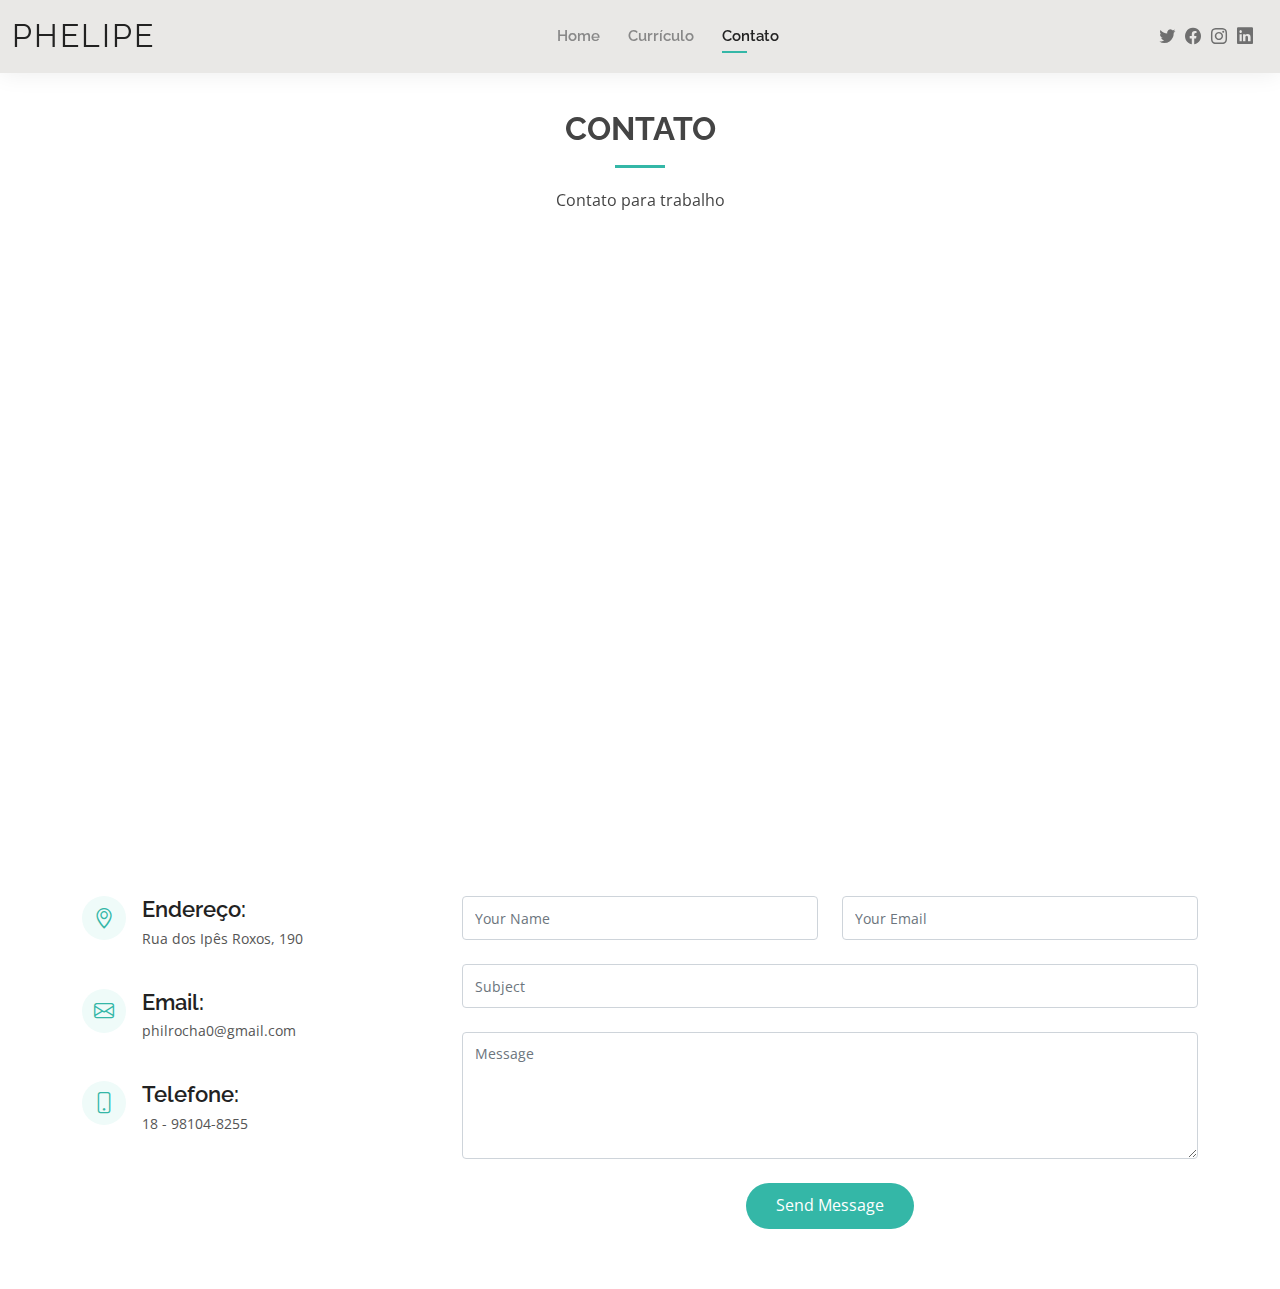
<file: Phelipe/contato.html>
<!DOCTYPE html>
<html lang="en">

<head>
  <meta charset="utf-8">
  <meta content="width=device-width, initial-scale=1.0" name="viewport">

  <title>Contato - Phelipe</title>
  <meta content="" name="description">
  <meta content="" name="keywords">

  

  <!-- Google Fonts -->
  <link href="https://fonts.googleapis.com/css?family=Open+Sans:300,300i,400,400i,600,600i,700,700i|Raleway:300,300i,400,400i,500,500i,600,600i,700,700i|Poppins:300,300i,400,400i,500,500i,600,600i,700,700i" rel="stylesheet">

  
  <link href="assets/vendor/aos/aos.css" rel="stylesheet">
  <link href="assets/vendor/bootstrap/css/bootstrap.min.css" rel="stylesheet">
  <link href="assets/vendor/bootstrap-icons/bootstrap-icons.css" rel="stylesheet">
  <link href="assets/vendor/boxicons/css/boxicons.min.css" rel="stylesheet">
  <link href="assets/vendor/glightbox/css/glightbox.min.css" rel="stylesheet">
  <link href="assets/vendor/swiper/swiper-bundle.min.css" rel="stylesheet">

  
  <link href="assets/css/style.css" rel="stylesheet">


</head>

<body>

  <!-- ======= Header ======= -->
  <header id="header" class="fixed-top">
    <div class="container-fluid d-flex justify-content-between align-items-center">

      <h1 class="logo me-auto me-lg-0"><a href="index.html">Phelipe</a></h1>
    

      <nav id="navbar" class="navbar order-last order-lg-0">
        <ul>
          <li><a href="index.html">Home</a></li>
        
          <li><a href="curriculo.html">Currículo</a></li>
        
          <li><a class="active" href="contato.html">Contato</a></li>
        </ul>
        <i class="bi bi-list mobile-nav-toggle"></i>
      </nav><!-- .navbar -->

      <div class="header-social-links">
        <a href="#" class="twitter"><i class="bi bi-twitter"></i></a>
        <a href="#" class="facebook"><i class="bi bi-facebook"></i></a>
        <a href="#" class="instagram"><i class="bi bi-instagram"></i></a>
        <a href="#" class="linkedin"><i class="bi bi-linkedin"></i></i></a>
      </div>

    </div>

  </header><!-- End Header -->

  <main id="main">

    <!-- ======= Contact Section ======= -->
    <section id="contact" class="contact">
      <div class="container" data-aos="fade-up">

        <div class="section-title">
          <h2>Contato</h2>
          <p>Contato para trabalho</p>
        </div>

        <div>
          <iframe src="https://www.google.com/maps/embed?pb=!1m18!1m12!1m3!1d3696.352397082422!2d-51.42906608558077!3d-22.112535815569355!2m3!1f0!2f0!3f0!3m2!1i1024!2i768!4f13.1!3m3!1m2!1s0x9493f4014a2d639b%3A0xe8b37d7ded98b05a!2sR.%20dos%20Ip%C3%AAs%20Roxos%2C%20190%20-%20N%C3%BAcleo%20Bartholomeu%20Bueno%20de%20Miranda%2C%20Pres.%20Prudente%20-%20SP%2C%2019066-000!5e0!3m2!1sen!2sbr!4v1622657402879!5m2!1sen!2sbr" width="1024" height="600" style="border:0;" allowfullscreen="" loading="lazy"></iframe>
        </div>

        <div class="row mt-5">

          <div class="col-lg-4">
            <div class="info">
              <div class="address">
                <i class="bi bi-geo-alt"></i>
                <h4>Endereço:</h4>
                <p>Rua dos Ipês Roxos, 190</p>
              </div>

              <div class="email">
                <i class="bi bi-envelope"></i>
                <h4>Email:</h4>
                <p>philrocha0@gmail.com</p>
              </div>

              <div class="phone">
                <i class="bi bi-phone"></i>
                <h4>Telefone:</h4>
                <p>18 - 98104-8255</p>
              </div>

            </div>

          </div>

          <div class="col-lg-8 mt-5 mt-lg-0">

            <form action="forms/contact.php" method="post" role="form" class="php-email-form">
              <div class="row">
                <div class="col-md-6 form-group">
                  <input type="text" name="name" class="form-control" id="name" placeholder="Your Name" required>
                </div>
                <div class="col-md-6 form-group mt-3 mt-md-0">
                  <input type="email" class="form-control" name="email" id="email" placeholder="Your Email" required>
                </div>
              </div>
              <div class="form-group mt-3">
                <input type="text" class="form-control" name="subject" id="subject" placeholder="Subject" required>
              </div>
              <div class="form-group mt-3">
                <textarea class="form-control" name="message" rows="5" placeholder="Message" required></textarea>
              </div>
              <div class="my-3">
                <div class="loading">Loading</div>
                <div class="error-message"></div>
                <div class="sent-message">Your message has been sent. Thank you!</div>
              </div>
              <div class="text-center"><button type="submit">Send Message</button></div>
            </form>

          </div>

        </div>

      </div>
    </section><!-- End Contact Section -->

  </main><!-- End #main -->


 

  <div id="preloader"></div>
  <a href="#" class="back-to-top d-flex align-items-center justify-content-center"><i class="bi bi-arrow-up-short"></i></a>

  <!-- Vendor JS Files -->
  <script src="assets/vendor/aos/aos.js"></script>
  <script src="assets/vendor/bootstrap/js/bootstrap.bundle.min.js"></script>
  <script src="assets/vendor/glightbox/js/glightbox.min.js"></script>
  <script src="assets/vendor/isotope-layout/isotope.pkgd.min.js"></script>
  <script src="assets/vendor/php-email-form/validate.js"></script>
  <script src="assets/vendor/purecounter/purecounter.js"></script>
  <script src="assets/vendor/swiper/swiper-bundle.min.js"></script>
  <script src="assets/vendor/waypoints/noframework.waypoints.js"></script>

  <!-- Template Main JS File -->
  <script src="assets/js/main.js"></script>

</body>

</html>
</file>
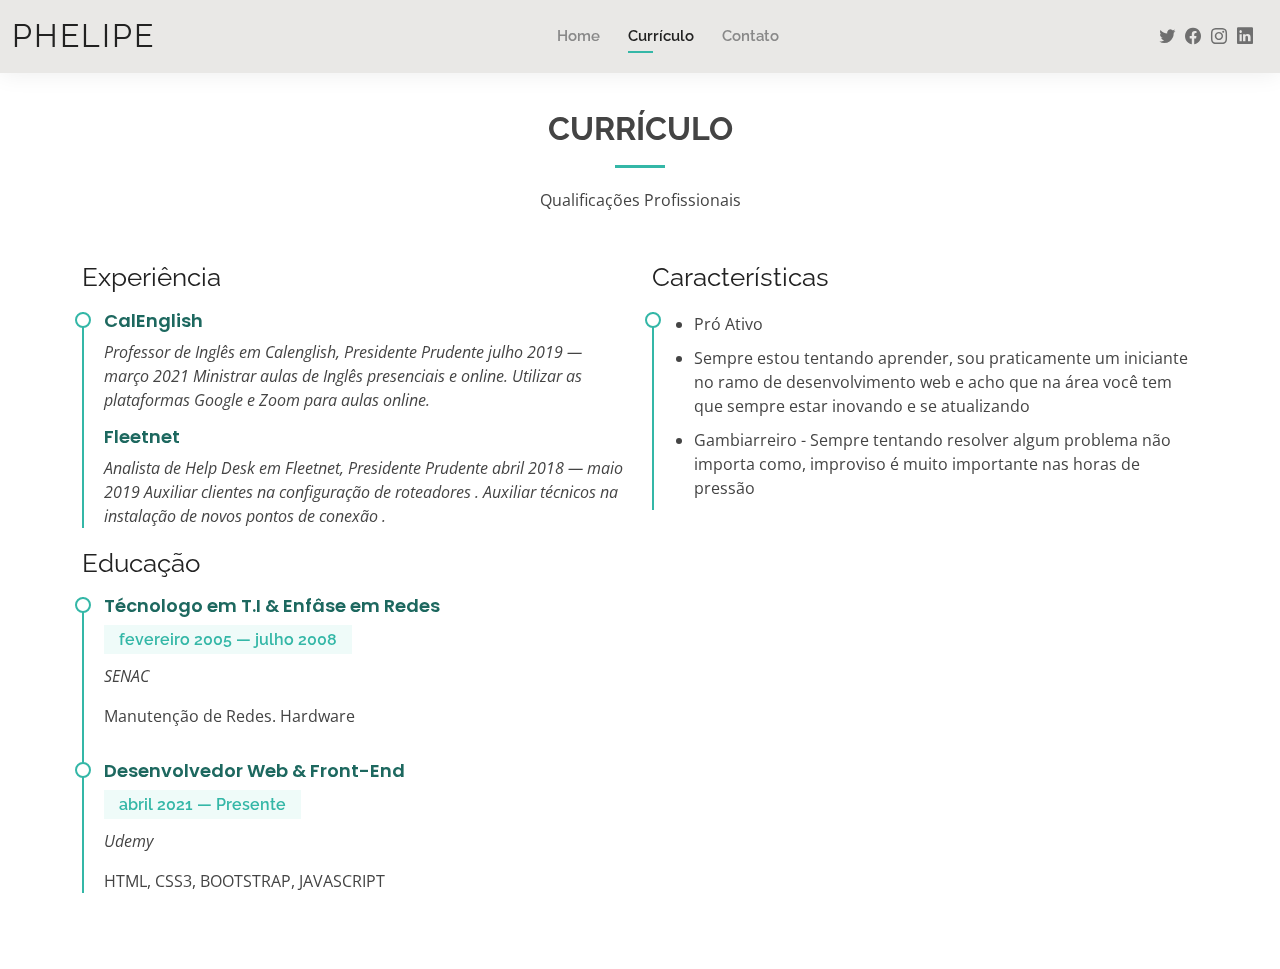
<file: Phelipe/curriculo.html>
<!DOCTYPE html>
<html lang="en">

<head>
  <meta charset="utf-8">
  <meta content="width=device-width, initial-scale=1.0" name="viewport">

  <title>Currículo - Phelipe</title>
  <meta content="" name="description">
  <meta content="" name="keywords">


  <!-- Google Fonts -->
  <link href="https://fonts.googleapis.com/css?family=Open+Sans:300,300i,400,400i,600,600i,700,700i|Raleway:300,300i,400,400i,500,500i,600,600i,700,700i|Poppins:300,300i,400,400i,500,500i,600,600i,700,700i" rel="stylesheet">

  <link href="assets/vendor/aos/aos.css" rel="stylesheet">
  <link href="assets/vendor/bootstrap/css/bootstrap.min.css" rel="stylesheet">
  <link href="assets/vendor/bootstrap-icons/bootstrap-icons.css" rel="stylesheet">
  <link href="assets/vendor/boxicons/css/boxicons.min.css" rel="stylesheet">
  <link href="assets/vendor/glightbox/css/glightbox.min.css" rel="stylesheet">
  <link href="assets/vendor/swiper/swiper-bundle.min.css" rel="stylesheet">

  <link href="assets/css/style.css" rel="stylesheet">

  
</head>

<body>

  <!-- ======= Header ======= -->
  <header id="header" class="fixed-top">
    <div class="container-fluid d-flex justify-content-between align-items-center">

      <h1 class="logo me-auto me-lg-0"><a href="index.html">Phelipe</a></h1>
      
      <nav id="navbar" class="navbar order-last order-lg-0">
        <ul>
          <li><a href="index.html">Home</a></li>
          
          <li><a class="active" href="curriculo.html">Currículo</a></li>
          <li><a href="contato.html">Contato</a></li>
        </ul>
        <i class="bi bi-list mobile-nav-toggle"></i>
      </nav><!-- .navbar -->

      <div class="header-social-links">
        <a href="#" class="twitter"><i class="bi bi-twitter"></i></a>
        <a href="#" class="facebook"><i class="bi bi-facebook"></i></a>
        <a href="#" class="instagram"><i class="bi bi-instagram"></i></a>
        <a href="#" class="linkedin"><i class="bi bi-linkedin"></i></i></a>
      </div>

    </div>

  </header><!-- End Header -->

  <main id="main">

    <!-- ======= CURRICULO ======= -->
    <section id="resume" class="resume">
      <div class="container" data-aos="fade-up">

        <div class="section-title">
          <h2>Currículo</h2>
          <p>Qualificações Profissionais</p>
        </div>

        <div class="row">
          <div class="col-lg-6">
            <h3 class="resume-title">Experiência</h3>
            <div class="resume-item pb-0">
              <h4>CalEnglish</h4>
              <p><em>Professor de Inglês  em Calenglish, Presidente Prudente
                  julho 2019 — março 2021
                    Ministrar aulas de Inglês presenciais e online.
                     Utilizar as plataformas Google e Zoom para aulas online.</em></p>
                          <h4>Fleetnet</h4>
                     <p><em>Analista de Help Desk em Fleetnet, Presidente Prudente
abril 2018 — maio 2019
Auxiliar clientes na configuração de roteadores .  Auxiliar  técnicos na instalação de novos
pontos de conexão .</em></p>
              
            </div>

            <h3 class="resume-title">Educação</h3>
            <div class="resume-item">
              <h4>Técnologo em T.I &amp; Enfâse em Redes</h4>
              <h5>fevereiro 2005 — julho 2008</h5>
              <p><em>SENAC</em></p>
              <p>Manutenção de Redes.
                            Hardware </p>
            </div>
              <div class="resume-item">
              <h4>Desenvolvedor Web &amp; Front-End</h4>
              <h5>abril 2021 — Presente</h5>
              <p><em>Udemy</em></p>
              <p>HTML, CSS3, BOOTSTRAP, JAVASCRIPT</p>
            </div>
          </div>
          <div class="col-lg-6">
            <h3 class="resume-title">Características</h3>
            <div class="resume-item">
             
              <p>
              <ul>
                <li>Pró Ativo</li>
                <li>Sempre estou tentando aprender, sou praticamente um iniciante no ramo de desenvolvimento web e acho que na área você tem que sempre estar inovando e se atualizando </li>
                <li>Gambiarreiro - Sempre tentando resolver algum problema não importa como, improviso é muito importante nas horas de pressão</li>
              
              </ul>
              </p>
            </div>
            
              
         
        </div>

      </div>
    </section><!-- End Resume Section -->

  </main><!-- End #main -->

  
  <div id="preloader"></div>
  <a href="#" class="back-to-top d-flex align-items-center justify-content-center"><i class="bi bi-arrow-up-short"></i></a>

  <!-- Vendor JS Files -->
  <script src="assets/vendor/aos/aos.js"></script>
  <script src="assets/vendor/bootstrap/js/bootstrap.bundle.min.js"></script>
  <script src="assets/vendor/glightbox/js/glightbox.min.js"></script>
  <script src="assets/vendor/isotope-layout/isotope.pkgd.min.js"></script>
  <script src="assets/vendor/php-email-form/validate.js"></script>
  <script src="assets/vendor/purecounter/purecounter.js"></script>
  <script src="assets/vendor/swiper/swiper-bundle.min.js"></script>
  <script src="assets/vendor/waypoints/noframework.waypoints.js"></script>

  <!-- Template Main JS File -->
  <script src="assets/js/main.js"></script>

</body>

</html>
</file>
<file: Phelipe/assets/css/style.css>
/*--------------------------------------------------------------
# General
--------------------------------------------------------------*/
body {
  font-family: "Open Sans", sans-serif;
  color: #444444;
}

a {
  color: #34b7a7;
  text-decoration: none;
}

a:hover {
  color: #51cdbe;
  text-decoration: none;
}

h1, h2, h3, h4, h5, h6 {
  font-family: "Raleway", sans-serif;
}

#main {
  margin-top: 50px;
}

@media (max-width: 992px) {
  #main {
    margin-top: 30px;
  }
}

/*--------------------------------------------------------------
# Preloader
--------------------------------------------------------------*/
#preloader {
  position: fixed;
  top: 0;
  left: 0;
  right: 0;
  bottom: 0;
  z-index: 9999;
  overflow: hidden;
  background: #fff;
}

#preloader:before {
  content: "";
  position: fixed;
  top: calc(50% - 30px);
  left: calc(50% - 30px);
  border: 6px solid #34b7a7;
  border-top-color: #dcf5f2;
  border-radius: 50%;
  width: 60px;
  height: 60px;
  -webkit-animation: animate-preloader 1s linear infinite;
  animation: animate-preloader 1s linear infinite;
}

@-webkit-keyframes animate-preloader {
  0% {
    transform: rotate(0deg);
  }
  100% {
    transform: rotate(360deg);
  }
}

@keyframes animate-preloader {
  0% {
    transform: rotate(0deg);
  }
  100% {
    transform: rotate(360deg);
  }
}

/*--------------------------------------------------------------
# Back to top button
--------------------------------------------------------------*/
.back-to-top {
  position: fixed;
  visibility: hidden;
  opacity: 0;
  right: 15px;
  bottom: 15px;
  z-index: 996;
  background: #34b7a7;
  width: 40px;
  height: 40px;
  border-radius: 50px;
  transition: all 0.4s;
}

.back-to-top i {
  font-size: 24px;
  color: #fff;
  line-height: 0;
}

.back-to-top:hover {
  background: #49cbbb;
  color: #fff;
}

.back-to-top.active {
  visibility: visible;
  opacity: 1;
}

/*--------------------------------------------------------------
# Header
--------------------------------------------------------------*/
#header {
  background: #e9e8e6;
  box-shadow: 0px 0px 25px 0 rgba(0, 0, 0, 0.08);
  z-index: 997;
  padding: 15px 0;
}

#header .logo {
  font-size: 32px;
  margin: 0;
  padding: 0;
  line-height: 1;
  font-weight: 400;
  letter-spacing: 2px;
  text-transform: uppercase;
}

#header .logo a {
  color: #222222;
}

#header .logo img {
  max-height: 40px;
}

@media (max-width: 992px) {
  #header .logo {
    font-size: 28px;
  }
}

/*--------------------------------------------------------------
# Header Social Links
--------------------------------------------------------------*/
.header-social-links {
  padding-right: 15px;
}

.header-social-links a {
  color: #6f6f6f;
  padding-left: 6px;
  display: inline-block;
  line-height: 0px;
  transition: 0.3s;
  font-size: 16px;
}

.header-social-links a:hover {
  color: #34b7a7;
}

/*--------------------------------------------------------------
# Navigation Menu
--------------------------------------------------------------*/
/**
* Desktop Navigation 
*/
.navbar {
  padding: 0;
}

.navbar ul {
  margin: 0;
  padding: 0;
  display: flex;
  list-style: none;
  align-items: center;
}

.navbar li {
  position: relative;
  padding: 10px 0 10px 28px;
}

.navbar a, .navbar a:focus {
  display: flex;
  align-items: center;
  justify-content: space-between;
  font-family: "Raleway", sans-serif;
  font-size: 15px;
  font-weight: 600;
  color: #888888;
  white-space: nowrap;
  transition: 0.3s;
  position: relative;
}

.navbar a i, .navbar a:focus i {
  font-size: 12px;
  line-height: 0;
  margin-left: 5px;
}

.navbar > ul > li > a:before {
  content: "";
  position: absolute;
  width: 0;
  height: 2px;
  bottom: -5px;
  left: 0;
  background-color: #34b7a7;
  visibility: hidden;
  width: 0px;
  transition: all 0.3s ease-in-out 0s;
}

.navbar a:hover:before, .navbar li:hover > a:before, .navbar .active:before {
  visibility: visible;
  width: 25px;
}

.navbar a:hover, .navbar .active, .navbar .active:focus, .navbar li:hover > a {
  color: #222222;
}

.navbar .dropdown ul {
  display: block;
  position: absolute;
  left: 14px;
  top: calc(100% + 30px);
  margin: 0;
  padding: 10px 0;
  z-index: 99;
  opacity: 0;
  visibility: hidden;
  background: #fff;
  box-shadow: 0px 0px 30px rgba(127, 137, 161, 0.25);
  transition: 0.3s;
  border-radius: 4px;
}

.navbar .dropdown ul li {
  min-width: 200px;
  padding: 0;
}

.navbar .dropdown ul a {
  padding: 10px 20px;
  font-size: 15px;
  text-transform: none;
  font-weight: 600;
}

.navbar .dropdown ul a i {
  font-size: 12px;
}

.navbar .dropdown ul a:hover, .navbar .dropdown ul .active:hover, .navbar .dropdown ul li:hover > a {
  color: #34b7a7;
}

.navbar .dropdown:hover > ul {
  opacity: 1;
  top: 100%;
  visibility: visible;
}

.navbar .dropdown .dropdown ul {
  top: 0;
  left: calc(100% - 30px);
  visibility: hidden;
}

.navbar .dropdown .dropdown:hover > ul {
  opacity: 1;
  top: 0;
  left: 100%;
  visibility: visible;
}

@media (max-width: 1366px) {
  .navbar .dropdown .dropdown ul {
    left: -90%;
  }
  .navbar .dropdown .dropdown:hover > ul {
    left: -100%;
  }
}

/**
* Mobile Navigation 
*/
.mobile-nav-toggle {
  color: #222222;
  font-size: 28px;
  cursor: pointer;
  display: none;
  line-height: 0;
  transition: 0.5s;
}

.mobile-nav-toggle.bi-x {
  color: #fff;
}

@media (max-width: 991px) {
  .mobile-nav-toggle {
    display: block;
  }
  .navbar ul {
    display: none;
  }
}

.navbar-mobile {
  position: fixed;
  overflow: hidden;
  top: 0;
  right: 0;
  left: 0;
  bottom: 0;
  background: rgba(9, 9, 9, 0.9);
  transition: 0.3s;
  z-index: 999;
}

.navbar-mobile .mobile-nav-toggle {
  position: absolute;
  top: 15px;
  right: 15px;
}

.navbar-mobile ul {
  display: block;
  position: absolute;
  top: 55px;
  right: 15px;
  bottom: 15px;
  left: 15px;
  padding: 10px 0;
  border-radius: 10px;
  background-color: #fff;
  overflow-y: auto;
  transition: 0.3s;
}

.navbar-mobile a {
  font-size: 15px;
  padding-right: 15px;
  color: #222222;
}

.navbar-mobile a:hover, .navbar-mobile .active, .navbar-mobile li:hover > a {
  color: #34b7a7;
}

.navbar-mobile .getstarted {
  margin: 15px;
}

.navbar-mobile .dropdown ul {
  position: static;
  display: none;
  margin: 10px 20px;
  padding: 10px 0;
  z-index: 99;
  opacity: 1;
  visibility: visible;
  background: #fff;
  box-shadow: 0px 0px 30px rgba(127, 137, 161, 0.25);
}

.navbar-mobile .dropdown ul li {
  min-width: 200px;
}

.navbar-mobile .dropdown ul a {
  padding: 10px 20px;
}

.navbar-mobile .dropdown ul a i {
  font-size: 12px;
}

.navbar-mobile .dropdown ul a:hover, .navbar-mobile .dropdown ul .active:hover, .navbar-mobile .dropdown ul li:hover > a {
  color: #34b7a7;
}

.navbar-mobile .dropdown > .dropdown-active {
  display: block;
}

/*--------------------------------------------------------------
# Hero Section
--------------------------------------------------------------*/
#hero {
  width: 100%;
  height: 100vh;
  background: url("../img/hero-bg.jpg") top right;
  background-size: cover;
}

#hero .container {
  padding-top: 70px;
  position: relative;
}

@media (max-width: 992px) {
  #hero .container {
    padding-top: 58px;
  }
}

#hero h1 {
  margin: 0;
  font-size: 48px;
  font-weight: 700;
  line-height: 56px;
  color: #222222;
}

#hero h2 {
  color: #6f6f6f;
  margin: 10px 0 0 0;
  font-size: 22px;
}

#hero .btn-about {
  font-family: "Raleway", sans-serif;
  text-transform: uppercase;
  font-weight: 600;
  font-size: 12px;
  letter-spacing: 1px;
  display: inline-block;
  padding: 12px 40px;
  border-radius: 50px;
  transition: 0.5s;
  margin-top: 30px;
  color: #fff;
  background: #34b7a7;
}

#hero .btn-about:hover {
  background: #3dc8b7;
}

@media (min-width: 1024px) {
  #hero {
    background-attachment: fixed;
  }
}

@media (max-width: 992px) {
  #hero:before {
    content: "";
    background: rgba(255, 255, 255, 0.8);
    position: absolute;
    bottom: 0;
    top: 0;
    left: 0;
    right: 0;
  }
  #hero h1 {
    font-size: 28px;
    line-height: 36px;
  }
  #hero h2 {
    font-size: 18px;
    line-height: 24px;
  }
}

/*--------------------------------------------------------------
# Sections General
--------------------------------------------------------------*/
section {
  padding: 60px 0;
}

.section-bg {
  background-color: #e7f8f6;
}

.section-title {
  text-align: center;
  padding-bottom: 30px;
}

.section-title h2 {
  font-size: 32px;
  font-weight: bold;
  text-transform: uppercase;
  margin-bottom: 20px;
  padding-bottom: 20px;
  position: relative;
}

.section-title h2::after {
  content: '';
  position: absolute;
  display: block;
  width: 50px;
  height: 3px;
  background: #34b7a7;
  bottom: 0;
  left: calc(50% - 25px);
}

.section-title p {
  margin-bottom: 0;
}

/*--------------------------------------------------------------
# Cta
--------------------------------------------------------------*/
.cta {
  background: linear-gradient(rgba(0, 0, 0, 0.6), rgba(0, 0, 0, 0.6)), url("../img/bg-1.jpg") fixed center center;
  background-size: cover;
  padding: 80px 0;
}

.cta h3 {
  color: #fff;
  font-size: 28px;
  font-weight: 700;
}

.cta p {
  color: #fff;
}

.cta .cta-btn {
  font-family: "Raleway", sans-serif;
  text-transform: uppercase;
  font-weight: 500;
  font-size: 16px;
  letter-spacing: 1px;
  display: inline-block;
  padding: 8px 20px;
  border-radius: 2px;
  transition: 0.5s;
  margin: 10px;
  border: 2px solid #fff;
  color: #fff;
}

.cta .cta-btn:hover {
  background: #34b7a7;
  border: 2px solid #34b7a7;
}

@media (max-width: 1024px) {
  .cta {
    background-attachment: scroll;
  }
}

@media (min-width: 769px) {
  .cta .cta-btn-container {
    display: flex;
    align-items: center;
    justify-content: flex-end;
  }
}

/*--------------------------------------------------------------
# About
--------------------------------------------------------------*/
.about .content h3 {
  font-weight: 700;
  font-size: 26px;
  color: #555555;
}

.about .content ul {
  list-style: none;
  padding: 0;
}

.about .content ul li {
  padding-bottom: 10px;
}

.about .content ul i {
  font-size: 20px;
  padding-right: 2px;
  color: #34b7a7;
}

.about .content p:last-child {
  margin-bottom: 0;
}

/*--------------------------------------------------------------
# Skills
--------------------------------------------------------------*/
.skills .progress {
  height: 60px;
  display: block;
  background: none;
  border-radius: 0;
}

.skills .progress .skill {
  padding: 10px 0;
  margin: 0 0 6px 0;
  text-transform: uppercase;
  display: block;
  font-weight: 600;
  font-family: "Poppins", sans-serif;
  color: #222222;
}

.skills .progress .skill .val {
  float: right;
  font-style: normal;
}

.skills .progress-bar-wrap {
  background: #f3f3f3;
}

.skills .progress-bar {
  width: 1px;
  height: 10px;
  transition: .9s;
  background-color: #34b7a7;
}

/*--------------------------------------------------------------
# Facts
--------------------------------------------------------------*/
.facts .counters span {
  font-size: 48px;
  display: block;
  color: #34b7a7;
}

.facts .counters p {
  padding: 0;
  margin: 0 0 20px 0;
  font-family: "Raleway", sans-serif;
  font-size: 14px;
}

/*--------------------------------------------------------------
# Testimonials
--------------------------------------------------------------*/
.testimonials .section-header {
  margin-bottom: 40px;
}

.testimonials .testimonial-item {
  text-align: center;
}

.testimonials .testimonial-item .testimonial-img {
  width: 120px;
  border-radius: 50%;
  border: 4px solid #fff;
  margin: 0 auto;
}

.testimonials .testimonial-item h3 {
  font-size: 20px;
  font-weight: bold;
  margin: 10px 0 5px 0;
  color: #111;
}

.testimonials .testimonial-item h4 {
  font-size: 14px;
  color: #999;
  margin: 0 0 15px 0;
}

.testimonials .testimonial-item .quote-icon-left, .testimonials .testimonial-item .quote-icon-right {
  color: #c8efea;
  font-size: 26px;
}

.testimonials .testimonial-item .quote-icon-left {
  display: inline-block;
  left: -5px;
  position: relative;
}

.testimonials .testimonial-item .quote-icon-right {
  display: inline-block;
  right: -5px;
  position: relative;
  top: 10px;
}

.testimonials .testimonial-item p {
  font-style: italic;
  margin: 0 auto 15px auto;
}

@media (min-width: 992px) {
  .testimonials .testimonial-item p {
    width: 80%;
  }
}

.testimonials .swiper-pagination {
  margin-top: 20px;
  position: relative;
}

.testimonials .swiper-pagination .swiper-pagination-bullet {
  width: 12px;
  height: 12px;
  background-color: #fff;
  opacity: 1;
  border: 1px solid #34b7a7;
}

.testimonials .swiper-pagination .swiper-pagination-bullet-active {
  background-color: #34b7a7;
}

/*--------------------------------------------------------------
# Resume
--------------------------------------------------------------*/
.resume .resume-title {
  font-size: 26px;
  font-weight: 400;
  margin-top: 20px;
  margin-bottom: 20px;
  color: #222222;
}

.resume .resume-item {
  padding: 0 0 20px 20px;
  margin-top: -2px;
  border-left: 2px solid #34b7a7;
  position: relative;
}

.resume .resume-item h4 {
  line-height: 18px;
  font-size: 18px;
  font-weight: 600;
  font-family: "Poppins", sans-serif;
  color: #1d685f;
  margin-bottom: 10px;
}

.resume .resume-item h5 {
  font-size: 16px;
  background: #effbf9;
  padding: 5px 15px;
  display: inline-block;
  font-weight: 600;
  margin-bottom: 10px;
  color: #34b7a7;
}

.resume .resume-item ul {
  padding-left: 20px;
}

.resume .resume-item ul li {
  padding-bottom: 10px;
}

.resume .resume-item:last-child {
  padding-bottom: 0;
}

.resume .resume-item::before {
  content: "";
  position: absolute;
  width: 16px;
  height: 16px;
  border-radius: 50px;
  left: -9px;
  top: 0;
  background: #fff;
  border: 2px solid #34b7a7;
}

/*--------------------------------------------------------------
# Services
--------------------------------------------------------------*/
.services .icon-box {
  text-align: center;
  padding: 70px 20px 80px 20px;
  transition: all ease-in-out 0.3s;
  background: #fff;
  box-shadow: 0px 0 35px 0 rgba(0, 0, 0, 0.08);
}

.services .icon-box .icon {
  margin: 0 auto;
  width: 100px;
  height: 100px;
  display: flex;
  align-items: center;
  justify-content: center;
  transition: ease-in-out 0.3s;
  position: relative;
}

.services .icon-box .icon i {
  font-size: 36px;
  transition: 0.5s;
  position: relative;
}

.services .icon-box .icon svg {
  position: absolute;
  top: 0;
  left: 0;
}

.services .icon-box .icon svg path {
  transition: 0.5s;
  fill: #f5f5f5;
}

.services .icon-box h4 {
  font-weight: 600;
  margin: 10px 0 15px 0;
  font-size: 22px;
}

.services .icon-box h4 a {
  color: #222222;
  transition: ease-in-out 0.3s;
}

.services .icon-box p {
  line-height: 24px;
  font-size: 14px;
  margin-bottom: 0;
}

.services .iconbox-blue i {
  color: #47aeff;
}

.services .iconbox-blue:hover .icon i {
  color: #fff;
}

.services .iconbox-blue:hover .icon path {
  fill: #47aeff;
}

.services .iconbox-orange i {
  color: #ffa76e;
}

.services .iconbox-orange:hover .icon i {
  color: #fff;
}

.services .iconbox-orange:hover .icon path {
  fill: #ffa76e;
}

.services .iconbox-pink i {
  color: #e80368;
}

.services .iconbox-pink:hover .icon i {
  color: #fff;
}

.services .iconbox-pink:hover .icon path {
  fill: #e80368;
}

.services .iconbox-yellow i {
  color: #ffbb2c;
}

.services .iconbox-yellow:hover .icon i {
  color: #fff;
}

.services .iconbox-yellow:hover .icon path {
  fill: #ffbb2c;
}

.services .iconbox-red i {
  color: #ff5828;
}

.services .iconbox-red:hover .icon i {
  color: #fff;
}

.services .iconbox-red:hover .icon path {
  fill: #ff5828;
}

.services .iconbox-teal i {
  color: #11dbcf;
}

.services .iconbox-teal:hover .icon i {
  color: #fff;
}

.services .iconbox-teal:hover .icon path {
  fill: #11dbcf;
}

/*--------------------------------------------------------------
# Portfolio
--------------------------------------------------------------*/
.portfolio .portfolio-item {
  margin-bottom: 30px;
}

.portfolio #portfolio-flters {
  padding: 0;
  margin: 0 auto 20px auto;
  list-style: none;
  text-align: center;
}

.portfolio #portfolio-flters li {
  cursor: pointer;
  display: inline-block;
  padding: 8px 16px 10px 16px;
  font-size: 13px;
  font-weight: 500;
  line-height: 1;
  text-transform: uppercase;
  color: #444444;
  margin-bottom: 5px;
  transition: all 0.3s ease-in-out;
  border-radius: 50px;
}

.portfolio #portfolio-flters li:hover, .portfolio #portfolio-flters li.filter-active {
  color: #fff;
  background: #34b7a7;
}

.portfolio #portfolio-flters li:last-child {
  margin-right: 0;
}

.portfolio .portfolio-wrap {
  transition: 0.3s;
  position: relative;
  overflow: hidden;
  z-index: 1;
  background: rgba(34, 34, 34, 0.6);
}

.portfolio .portfolio-wrap::before {
  content: "";
  background: rgba(34, 34, 34, 0.6);
  position: absolute;
  left: 0;
  right: 0;
  top: 0;
  bottom: 0;
  transition: all ease-in-out 0.3s;
  z-index: 2;
  opacity: 0;
}

.portfolio .portfolio-wrap img {
  transition: all ease-in-out 0.3s;
}

.portfolio .portfolio-wrap .portfolio-info {
  opacity: 0;
  position: absolute;
  top: 0;
  left: 0;
  right: 0;
  bottom: 0;
  z-index: 3;
  transition: all ease-in-out 0.3s;
  display: flex;
  flex-direction: column;
  justify-content: flex-end;
  align-items: flex-start;
  padding: 20px;
}

.portfolio .portfolio-wrap .portfolio-info h4 {
  font-size: 20px;
  color: #fff;
  font-weight: 600;
}

.portfolio .portfolio-wrap .portfolio-info p {
  color: rgba(255, 255, 255, 0.7);
  font-size: 14px;
  text-transform: uppercase;
  padding: 0;
  margin: 0;
  font-style: italic;
}

.portfolio .portfolio-wrap .portfolio-links {
  text-align: center;
  z-index: 4;
}

.portfolio .portfolio-wrap .portfolio-links a {
  color: #fff;
  margin: 0 5px 0 0;
  font-size: 28px;
  display: inline-block;
  transition: 0.3s;
}

.portfolio .portfolio-wrap .portfolio-links a:hover {
  color: #78d9cd;
}

.portfolio .portfolio-wrap:hover::before {
  opacity: 1;
}

.portfolio .portfolio-wrap:hover img {
  transform: scale(1.2);
}

.portfolio .portfolio-wrap:hover .portfolio-info {
  opacity: 1;
}

/*--------------------------------------------------------------
# Portfolio Details
--------------------------------------------------------------*/
.portfolio-details {
  padding-top: 0;
}

.portfolio-details .portfolio-details-slider img {
  width: 100%;
}

.portfolio-details .portfolio-details-slider .swiper-pagination {
  margin-top: 20px;
  position: relative;
}

.portfolio-details .portfolio-details-slider .swiper-pagination .swiper-pagination-bullet {
  width: 12px;
  height: 12px;
  background-color: #fff;
  opacity: 1;
  border: 1px solid #34b7a7;
}

.portfolio-details .portfolio-details-slider .swiper-pagination .swiper-pagination-bullet-active {
  background-color: #34b7a7;
}

.portfolio-details .portfolio-info {
  padding: 30px;
  box-shadow: 0px 0 30px rgba(34, 34, 34, 0.08);
}

.portfolio-details .portfolio-info h3 {
  font-size: 22px;
  font-weight: 700;
  margin-bottom: 20px;
  padding-bottom: 20px;
  border-bottom: 1px solid #eee;
}

.portfolio-details .portfolio-info ul {
  list-style: none;
  padding: 0;
  font-size: 15px;
}

.portfolio-details .portfolio-info ul li + li {
  margin-top: 10px;
}

.portfolio-details .portfolio-description {
  padding-top: 30px;
}

.portfolio-details .portfolio-description h2 {
  font-size: 26px;
  font-weight: 700;
  margin-bottom: 20px;
}

.portfolio-details .portfolio-description p {
  padding: 0;
}

/*--------------------------------------------------------------
# Contact
--------------------------------------------------------------*/
.contact .info {
  width: 100%;
  background: #fff;
}

.contact .info i {
  font-size: 20px;
  color: #34b7a7;
  float: left;
  width: 44px;
  height: 44px;
  background: #effbf9;
  display: flex;
  justify-content: center;
  align-items: center;
  border-radius: 50px;
  transition: all 0.3s ease-in-out;
}

.contact .info h4 {
  padding: 0 0 0 60px;
  font-size: 22px;
  font-weight: 600;
  margin-bottom: 5px;
  color: #222222;
}

.contact .info p {
  padding: 0 0 0 60px;
  margin-bottom: 0;
  font-size: 14px;
  color: #555555;
}

.contact .info .email, .contact .info .phone {
  margin-top: 40px;
}

.contact .info .email:hover i, .contact .info .address:hover i, .contact .info .phone:hover i {
  background: #34b7a7;
  color: #fff;
}

.contact .php-email-form {
  width: 100%;
  background: #fff;
}

.contact .php-email-form .form-group {
  padding-bottom: 8px;
}

.contact .php-email-form .error-message {
  display: none;
  color: #fff;
  background: #ed3c0d;
  text-align: center;
  padding: 15px;
  font-weight: 600;
}

.contact .php-email-form .sent-message {
  display: none;
  color: #fff;
  background: #18d26e;
  text-align: center;
  padding: 15px;
  font-weight: 600;
}

.contact .php-email-form .loading {
  display: none;
  background: #fff;
  text-align: center;
  padding: 15px;
}

.contact .php-email-form .loading:before {
  content: "";
  display: inline-block;
  border-radius: 50%;
  width: 24px;
  height: 24px;
  margin: 0 10px -6px 0;
  border: 3px solid #18d26e;
  border-top-color: #eee;
  -webkit-animation: animate-loading 1s linear infinite;
  animation: animate-loading 1s linear infinite;
}

.contact .php-email-form input, .contact .php-email-form textarea {
  border-radius: 4px;
  box-shadow: none;
  font-size: 14px;
}

.contact .php-email-form input:focus, .contact .php-email-form textarea:focus {
  border-color: #34b7a7;
}

.contact .php-email-form input {
  height: 44px;
}

.contact .php-email-form textarea {
  padding: 10px 12px;
}

.contact .php-email-form button[type="submit"] {
  background: #34b7a7;
  border: 0;
  padding: 10px 30px 12px 30px;
  color: #fff;
  transition: 0.4s;
  border-radius: 50px;
}

.contact .php-email-form button[type="submit"]:hover {
  background: #3dc8b7;
}

@-webkit-keyframes animate-loading {
  0% {
    transform: rotate(0deg);
  }
  100% {
    transform: rotate(360deg);
  }
}

@keyframes animate-loading {
  0% {
    transform: rotate(0deg);
  }
  100% {
    transform: rotate(360deg);
  }
}

/*--------------------------------------------------------------
# Footer
--------------------------------------------------------------*/
#footer {
  background: #e9e8e6;
  padding: 30px 0;
  color: #222222;
  font-size: 14px;
  text-align: center;
}

#footer .credits {
  padding-top: 5px;
  font-size: 13px;
}

#footer .credits a {
  color: #34b7a7;
}
</file>
